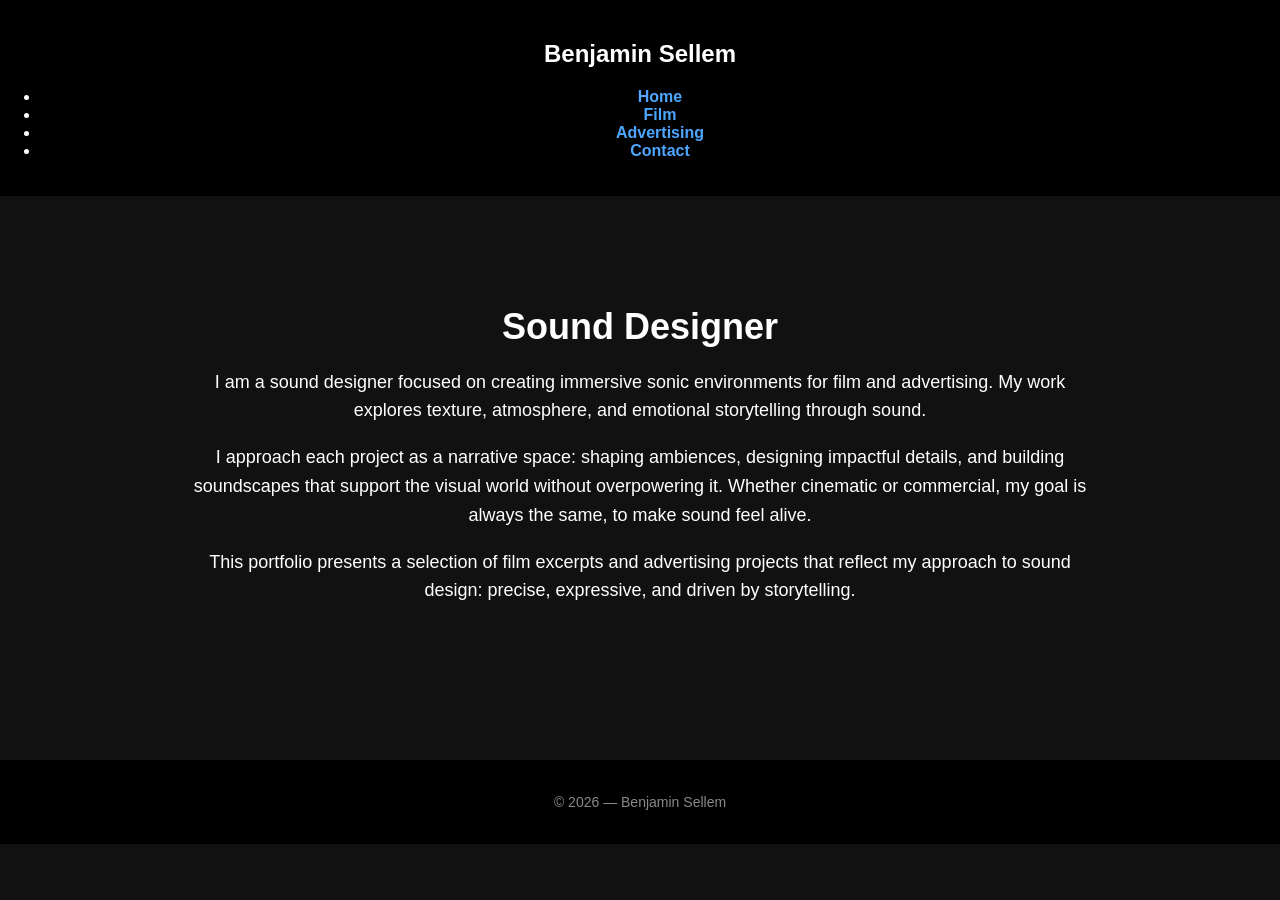
<file: index.html>
<!DOCTYPE html>
<html lang="en">
<head>
    <meta charset="UTF-8">
    <title>Benjamin Sellem — Sound Designer</title>
    <link rel="stylesheet" href="style.css">
</head>
<body>
    <nav>
        <h1>Benjamin Sellem</h1>
        <ul>
            <li><a href="index.html">Home</a></li>
            <li><a href="film.html">Film</a></li>
            <li><a href="pub.html">Advertising</a></li>
            <li><a href="contact.html">Contact</a></li>
        </ul>
    </nav>

    <main class="hero">
        <h2>Sound Designer</h2>

        <p>
            I am a sound designer focused on creating immersive sonic environments for film and advertising.
            My work explores texture, atmosphere, and emotional storytelling through sound.
        </p>

        <p>
            I approach each project as a narrative space: shaping ambiences, designing impactful details,
            and building soundscapes that support the visual world without overpowering it.
            Whether cinematic or commercial, my goal is always the same, to make sound feel alive.
        </p>

        <p>
            This portfolio presents a selection of film excerpts and advertising projects that reflect my
            approach to sound design: precise, expressive, and driven by storytelling.
        </p>
    </main>

    <footer>
        <p>© 2026 — Benjamin Sellem</p>
    </footer>
</body>
</html>
</file>
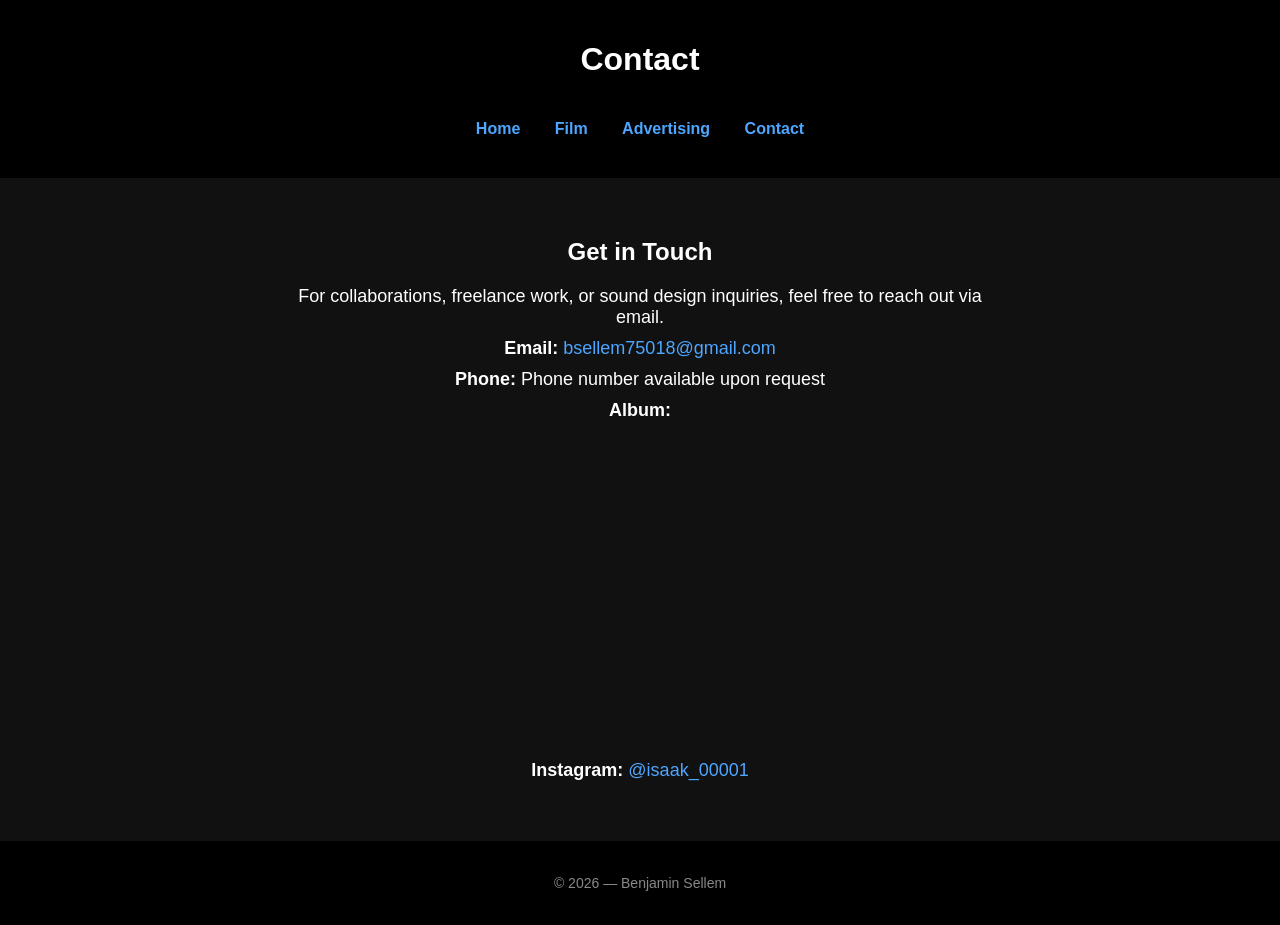
<file: contact.html>
<!DOCTYPE html>
<html lang="en">
<head>
    <meta charset="UTF-8">
    <title>Contact – Benjamin Sellem</title>
    <link rel="stylesheet" href="style.css">
</head>
<body>

<header>
    <h1>Contact</h1>
    <nav>
        <a href="index.html">Home</a>
        <a href="film.html">Film</a>
        <a href="pub.html">Advertising</a>
        <a href="contact.html">Contact</a>
    </nav>
</header>

<main>
<section class="contact">
    <h2>Get in Touch</h2>

    <p>
        For collaborations, freelance work, or sound design inquiries, feel free to reach out via email.
    </p>

    <p>
        <strong>Email:</strong>
        <a href="mailto:bsellem75018@gmail.com">bsellem75018@gmail.com</a>
    </p>

    <p>
        <strong>Phone:</strong> Phone number available upon request
    </p>

    <p>
        <strong>Album:</strong>
    </p>
    <!-- YouTube embed -->
    <div class="album">
        <iframe width="560" height="315" 
            src="https://www.youtube.com/embed/8u484zrHPxk?list=OLAK5uy_mTNC1ltdX9N621qNSvjixgdbyQ66TUcOU" 
            title="Benjamin Sellem Album" 
            frameborder="0" 
            allow="accelerometer; autoplay; clipboard-write; encrypted-media; gyroscope; picture-in-picture" 
            allowfullscreen>
        </iframe>
    </div>

    <p>
        <strong>Instagram:</strong>
        <a href="https://www.instagram.com/isaak_00001/" target="_blank">@isaak_00001</a>
    </p>

</section>
</main>

<footer>
    <p>© 2026 — Benjamin Sellem</p>
</footer>

</body>
</html>
</file>
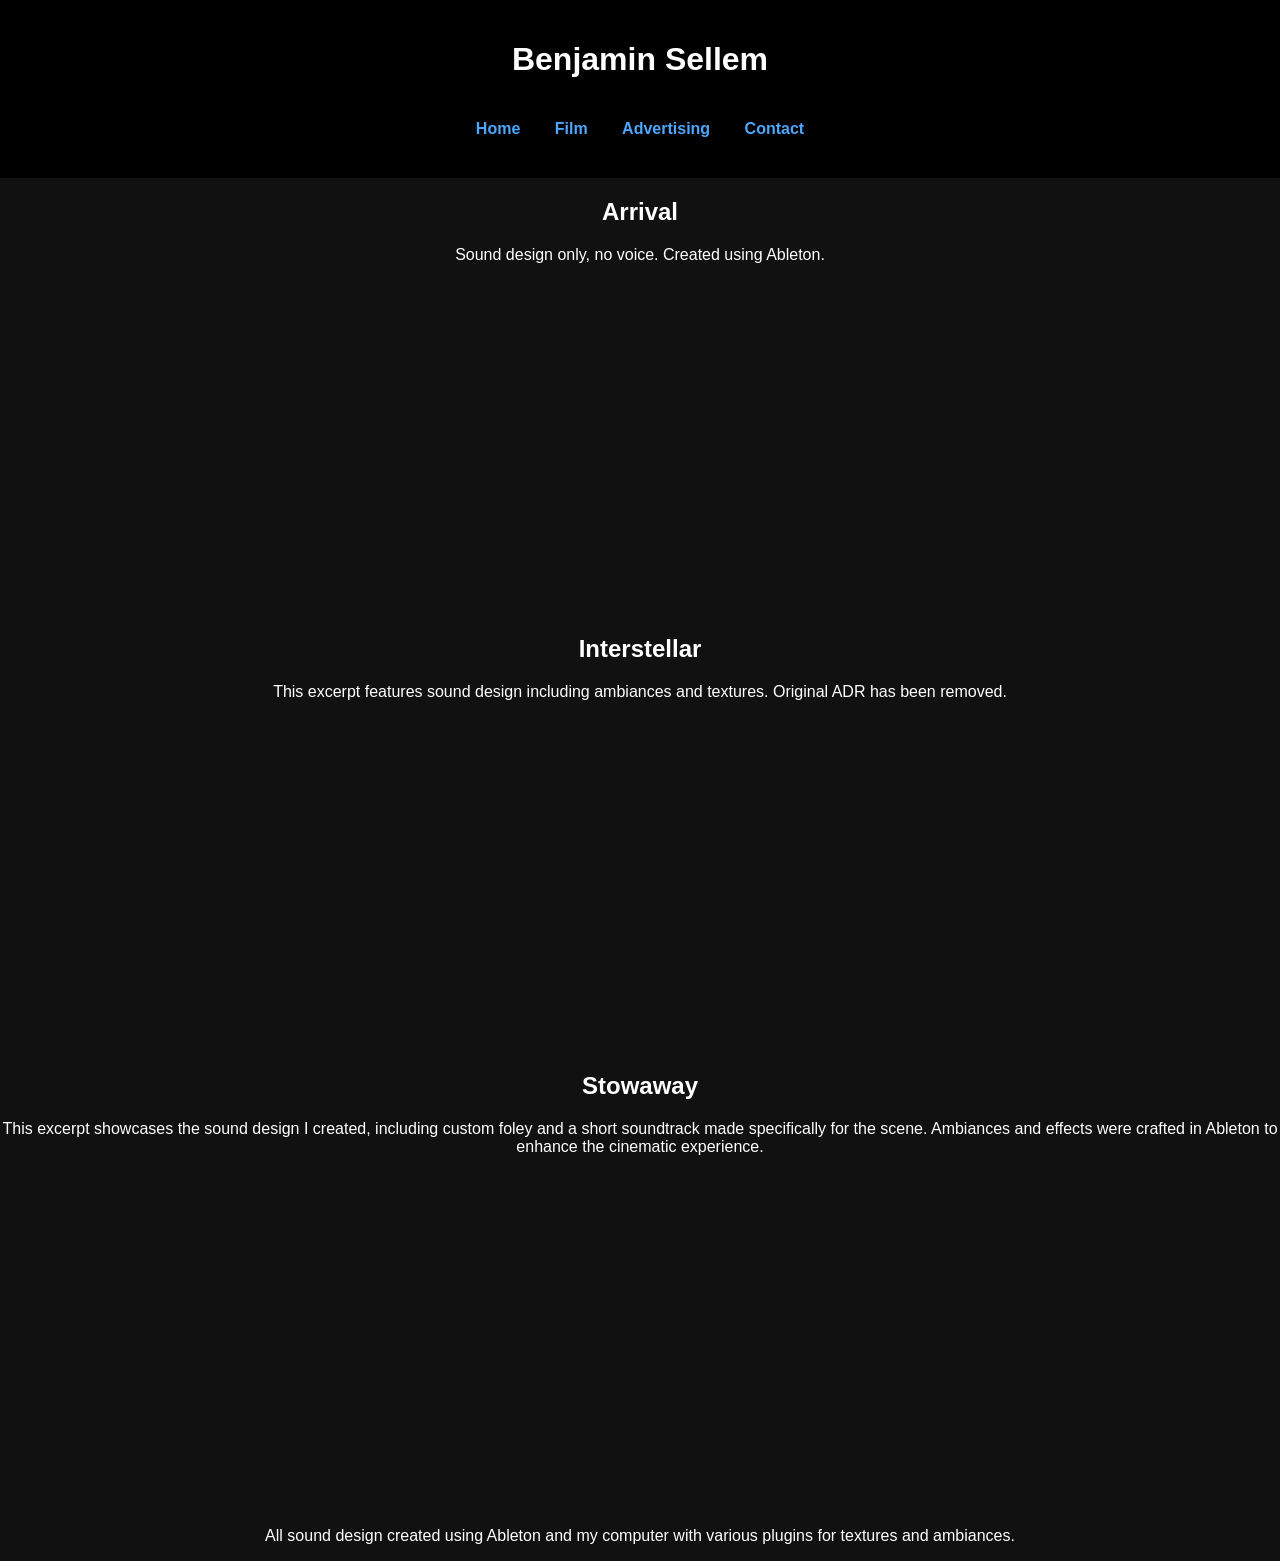
<file: film.html>
<!DOCTYPE html>
<html lang="en">
<head>
    <meta charset="UTF-8">
    <meta name="viewport" content="width=device-width, initial-scale=1.0">
    <title>Film Sound Design - Benjamin Sellem</title>
    <link rel="stylesheet" href="style.css">
</head>
<body>
    <header>
        <h1>Benjamin Sellem</h1>
        <nav>
            <a href="index.html">Home</a>
            <a href="film.html">Film</a>
            <a href="pub.html">Advertising</a>
            <a href="contact.html">Contact</a>
        </nav>
    </header>

    <main class="film-section">
        <section>
            <h2>Arrival</h2>
            <p>Sound design only, no voice. Created using Ableton.</p>
            <iframe width="560" height="315" 
                src="https://www.youtube.com/embed/3HQ8La-nAWY" 
                title="Arrival excerpt" frameborder="0" allowfullscreen>
            </iframe>
        </section>

        <section>
            <h2>Interstellar</h2>
            <p>This excerpt features sound design including ambiances and textures. Original ADR has been removed.</p>
            <iframe width="560" height="315" 
                src="https://www.youtube.com/embed/Jac8bM549rc" 
                title="Interstellar excerpt" frameborder="0" allowfullscreen>
            </iframe>
        </section>

        <section>
            <h2>Stowaway</h2>
            <p>This excerpt showcases the sound design I created, including custom foley and a short soundtrack made specifically for the scene. Ambiances and effects were crafted in Ableton to enhance the cinematic experience.</p>
            <iframe width="560" height="315" 
                src="https://www.youtube.com/embed/YHZ_y0b8j-Y" 
                title="Stowaway excerpt" frameborder="0" allowfullscreen>
            </iframe>
        </section>

        <p style="margin-top: 20px;">All sound design created using Ableton and my computer with various plugins for textures and ambiances.</p>
    </main>

</body>
</html>
</file>
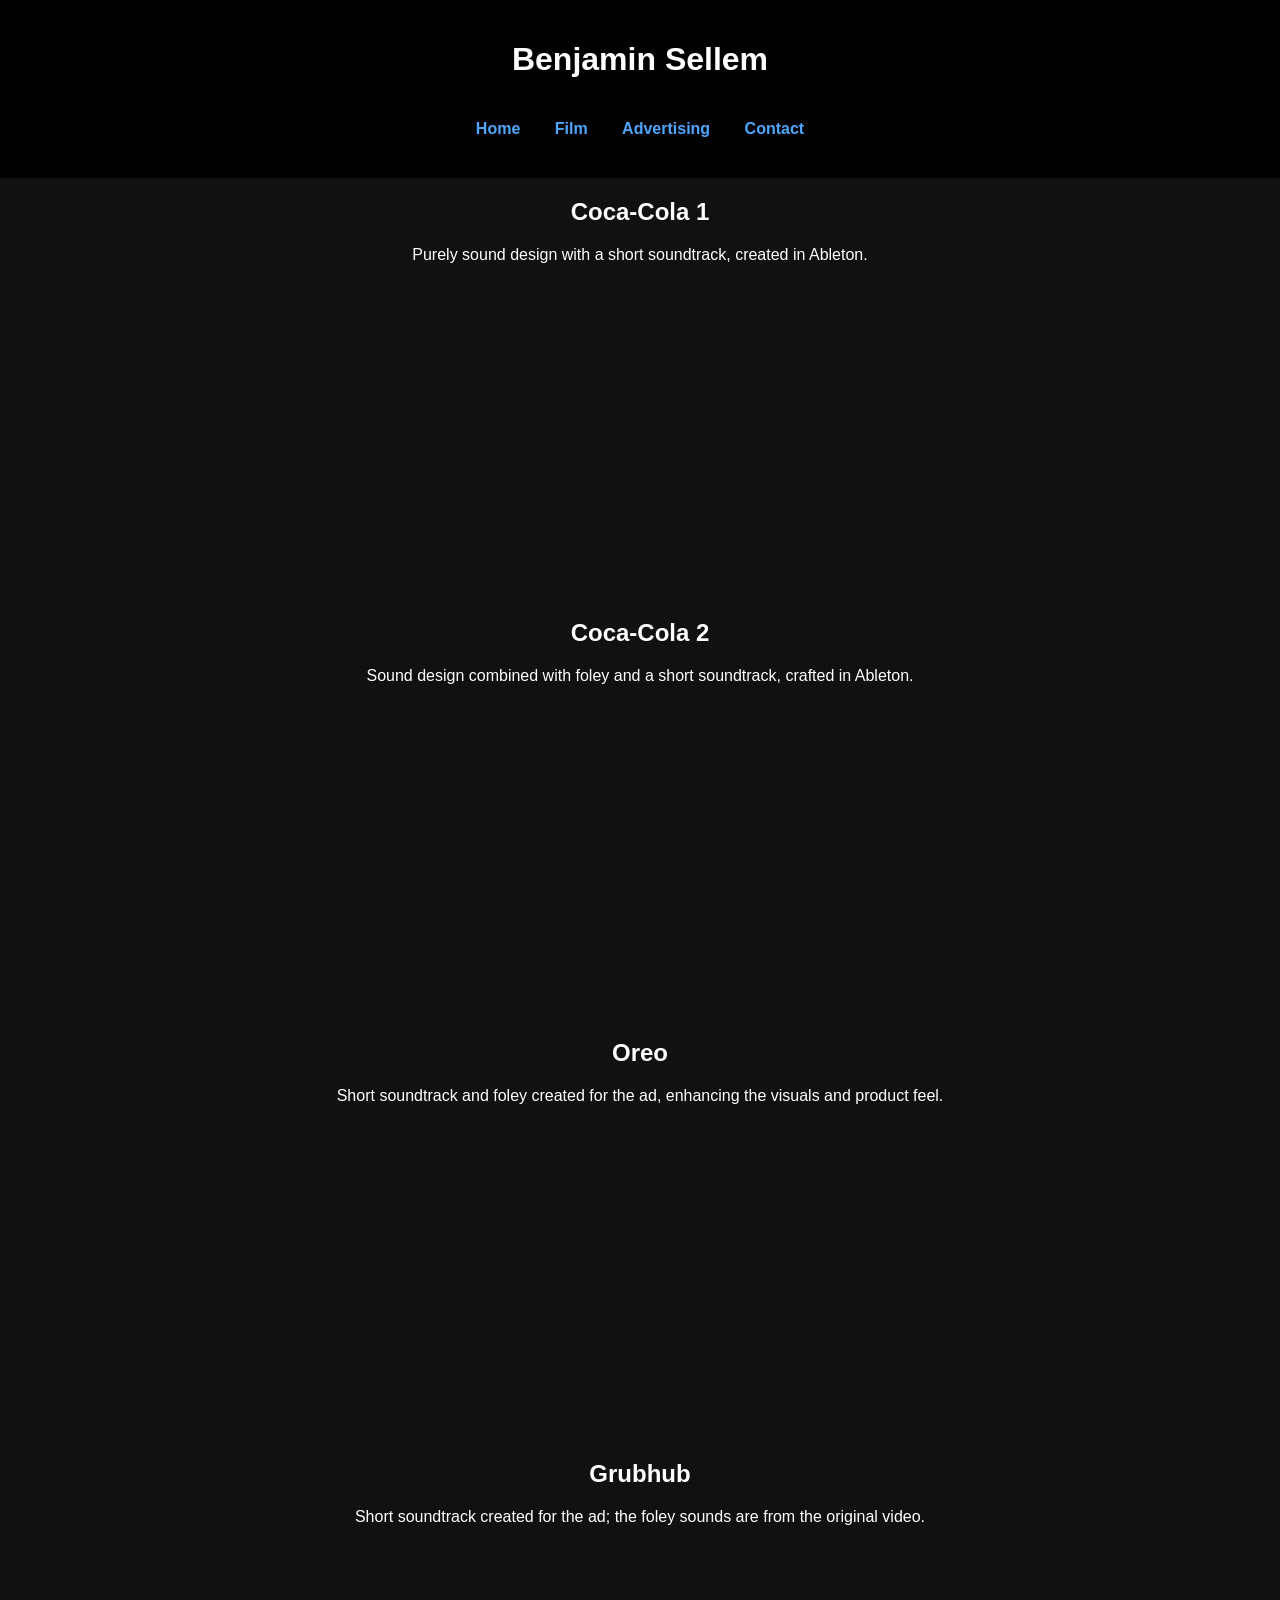
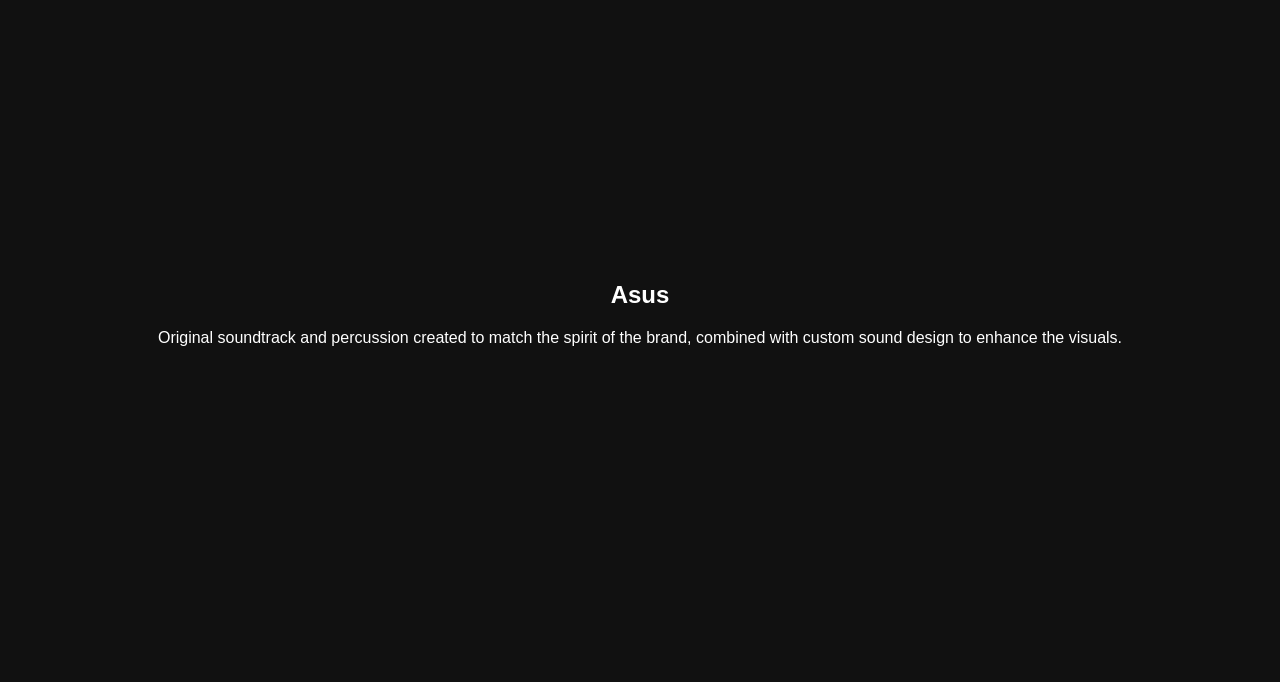
<file: pub.html>
<!DOCTYPE html>
<html lang="en">
<head>
    <meta charset="UTF-8">
    <meta name="viewport" content="width=device-width, initial-scale=1.0">
    <title>Advertising Sound Design - Benjamin Sellem</title>
    <link rel="stylesheet" href="style.css">
</head>
<body>
    <header>
        <h1>Benjamin Sellem</h1>
        <nav>
            <a href="index.html">Home</a>
            <a href="film.html">Film</a>
            <a href="pub.html">Advertising</a>
            <a href="contact.html">Contact</a>
        </nav>
    </header>

    <main class="pub-section" style="text-align: center;">
        <section>
            <h2>Coca-Cola 1</h2>
            <p>Purely sound design with a short soundtrack, created in Ableton.</p>
            <iframe width="560" height="315"
                src="https://www.youtube.com/embed/LDmUW1fVF5c"
                title="Coca-Cola 1" frameborder="0" allowfullscreen>
            </iframe>
        </section>

        <section>
            <h2>Coca-Cola 2</h2>
            <p>Sound design combined with foley and a short soundtrack, crafted in Ableton.</p>
            <iframe width="560" height="315"
                src="https://www.youtube.com/embed/6MHFRmiM9iU"
                title="Coca-Cola 2" frameborder="0" allowfullscreen>
            </iframe>
        </section>

        <section>
            <h2>Oreo</h2>
            <p>Short soundtrack and foley created for the ad, enhancing the visuals and product feel.</p>
            <iframe width="560" height="315"
                src="https://www.youtube.com/embed/meaWvraM2LM"
                title="Oreo" frameborder="0" allowfullscreen>
            </iframe>
        </section>

        <section>
            <h2>Grubhub</h2>
            <p>Short soundtrack created for the ad; the foley sounds are from the original video.</p>
            <iframe width="560" height="315"
                src="https://www.youtube.com/embed/nUs7XTjzu40"
                title="Grubhub" frameborder="0" allowfullscreen>
            </iframe>
        </section>
   <section>
    <h2>Asus</h2>

    <p>Original soundtrack and percussion created to match the spirit of the brand, combined with custom sound design to enhance the visuals.
    </p>

    <iframe width="560" height="315"
        src="https://www.youtube.com/embed/tjS18VmDNf4"
        title="Asus"
        frameborder="0"
        allowfullscreen>
    </iframe>
</section>
    </main>

</body>
</html>
</file>
<file: style.css>
/* ===== Global ===== */
body {
    margin: 0;
    font-family: 'Arial', sans-serif;
    background-color: #111;
    color: white;
}

a {
    color: #4da6ff;
    text-decoration: none;
}

a:hover {
    opacity: 0.8;
}

/* ===== Header & Nav ===== */
header, nav {
    background-color: #000;
    padding: 20px 0;
    text-align: center;
}

nav a {
    margin: 0 15px;
    font-weight: bold;
    font-size: 16px;
}

nav a:hover {
    color: #00c3ff;
}

/* ===== Hero / Home Section ===== */
.hero {
    padding: 80px 20px;
    max-width: 900px;
    margin: auto;
    text-align: center;
}

.hero h2 {
    font-size: 36px;
    margin-bottom: 20px;
}

.hero p {
    font-size: 18px;
    line-height: 1.6;
    margin-bottom: 15px;
}

/* ===== Project Sections (Film / Pub) ===== */
.content {
    max-width: 900px;
    margin: 60px auto;
    padding: 0 20px;
}

.project {
    margin-bottom: 50px;
    text-align: left;
}

.project h3 {
    font-size: 24px;
    margin-bottom: 10px;
}

.project video {
    width: 100%;
    max-height: 500px;
    margin-bottom: 15px;
    border-radius: 8px;
    box-shadow: 0 0 20px rgba(0,0,0,0.7);
}

.project p {
    font-size: 16px;
    line-height: 1.5;
}

/* ===== Contact Section ===== */
.contact {
    text-align: center;
    max-width: 700px;
    margin: 60px auto;
    padding: 0 20px;
}

.contact p {
    font-size: 18px;
    margin: 10px 0;
}

/* ===== Footer ===== */
footer {
    text-align: center;
    background-color: #000;
    padding: 20px 0;
    margin-top: 60px;
    font-size: 14px;
    color: #888;
}

/* ===== Responsive ===== */
@media (max-width: 768px) {
    .hero h2 {
        font-size: 28px;
    }

    .hero p, .project p, .contact p {
        font-size: 16px;
    }

    nav a {
        display: block;
        margin: 10px 0;
    }

    .project video {
        max-height: 300px;
    }
}.film-section {
    text-align: center; /* centre tout le texte */
}

.film-section section {
    margin-bottom: 40px; /* espace entre les sections */
}

.film-section iframe {
    display: block;
    margin: 0 auto; /* centre les vidéos */
}
</file>
